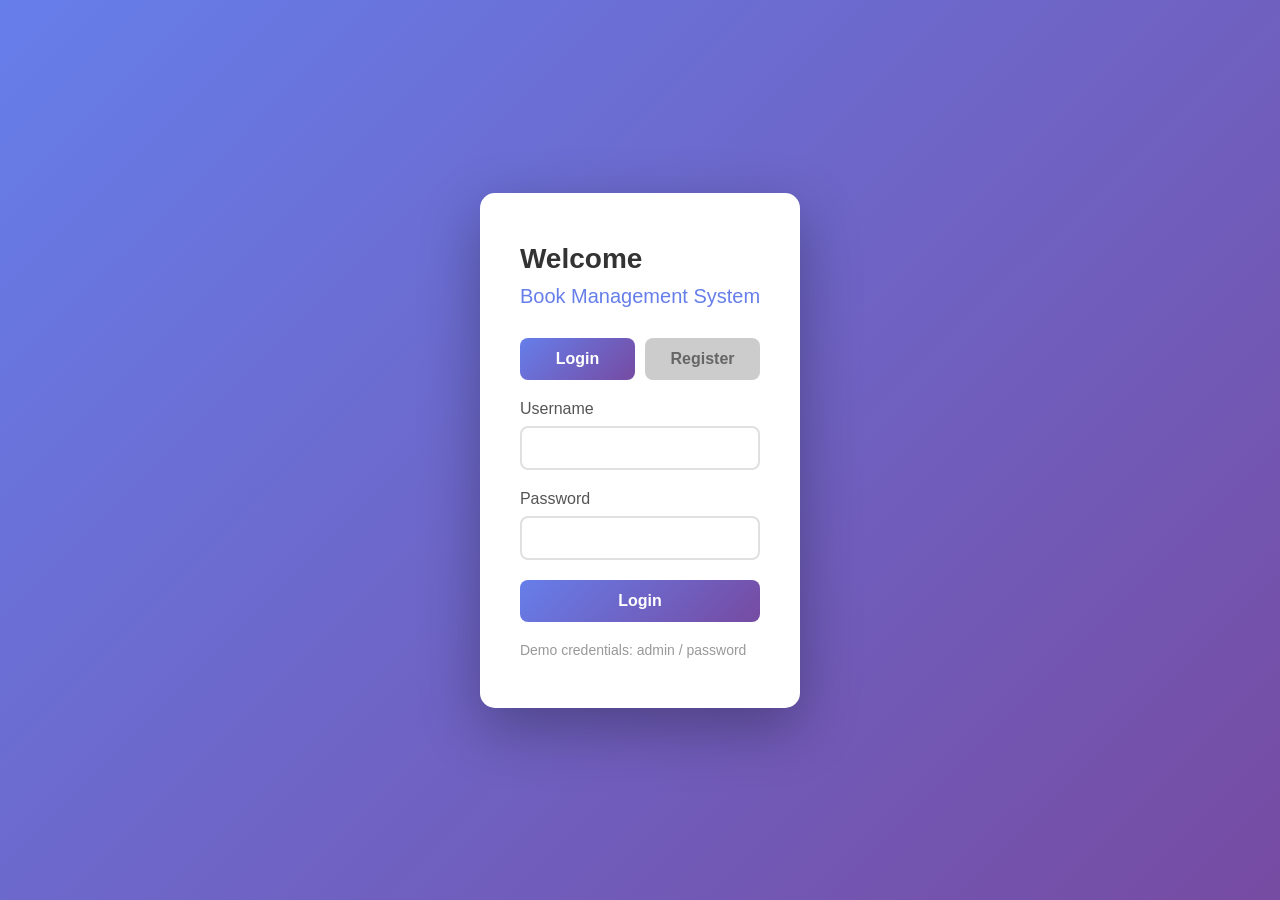
<file: src/main/resources/static/index.html>
<!DOCTYPE html>
<html lang="en">
<head>
    <meta charset="UTF-8">
    <meta name="viewport" content="width=device-width, initial-scale=1.0">
    <title>Book Management System</title>
    <link rel="stylesheet" href="style.css">
</head>
<body>

    <!-- Login / Register Page -->
    <div id="loginPage" class="page active">
        <div class="container login-container">
            <h1>Welcome</h1>
            <h2>Book Management System</h2>

            <!-- Toggle buttons -->
            <div class="form-toggle">
                <button id="showLoginBtn" class="toggle-active" onclick="showLoginForm()">Login</button>
                <button id="showRegisterBtn" onclick="showRegisterForm()">Register</button>
            </div>

            <!-- Login Form -->
            <form id="loginForm">
                <div class="form-group">
                    <label for="username">Username</label>
                    <input type="text" id="username" required>
                </div>
                <div class="form-group">
                    <label for="password">Password</label>
                    <input type="password" id="password" required>
                </div>
                <button type="submit" class="btn-full">Login</button>
                <div id="loginError" class="error"></div>
            </form>

            <!-- Register Form (hidden by default) -->
            <form id="registerForm" style="display: none;">
                <div class="form-group">
                    <label for="regUsername">Username</label>
                    <input type="text" id="regUsername" required>
                </div>
                <div class="form-group">
                    <label for="regPassword">Password</label>
                    <input type="password" id="regPassword" required>
                </div>
                <div class="form-group">
                    <label for="regConfirmPassword">Confirm Password</label>
                    <input type="password" id="regConfirmPassword" required>
                </div>
                <button type="submit" class="btn-full">Register</button>
                <div id="registerMessage"></div>
            </form>

            <p style="margin-top: 20px; color: #999; font-size: 14px;">
                Demo credentials: admin / password
            </p>
        </div>
    </div>

    <!-- Dashboard Page -->
    <div id="dashboardPage" class="page">
        <div class="container">
            <div class="header">
                <h1>Book Management System</h1>
                <button class="btn-logout" onclick="logout()">Logout</button>
            </div>
            <div class="content">

                <!-- Book Form -->
                <div class="book-form">
                    <h2 id="formTitle">Add New Book</h2>
                    <form id="bookForm">
                        <input type="hidden" id="bookId">
                        <div class="form-group">
                            <label for="title">Title</label>
                            <input type="text" id="title" required>
                        </div>
                        <div class="form-group">
                            <label for="author">Author</label>
                            <input type="text" id="author" required>
                        </div>
                        <div class="form-group">
                            <label for="yearPublished">Year Published</label>
                            <input type="number" id="yearPublished" required>
                        </div>
                        <div class="form-actions">
                            <button type="submit" id="submitBtn">Add Book</button>
                            <button type="button" id="cancelBtn" class="btn-cancel" onclick="cancelEdit()" style="display: none;">Cancel</button>
                        </div>
                        <div id="formMessage"></div>
                    </form>
                </div>

                <!-- Search -->
                <div class="search-section">
                    <input type="text" id="searchInput" placeholder="Search by title, author, or year...">
                    <button onclick="searchBooks()">Search</button>
                    <button class="btn-cancel" onclick="clearSearch()">Show All</button>
                </div>

                <!-- Books Container -->
                <div id="booksContainer"></div>

                <!-- Pagination -->
                <div id="paginationControls"></div>
            </div>
        </div>
    </div>

    <script src="app.js"></script>
</body>
</html>
</file>
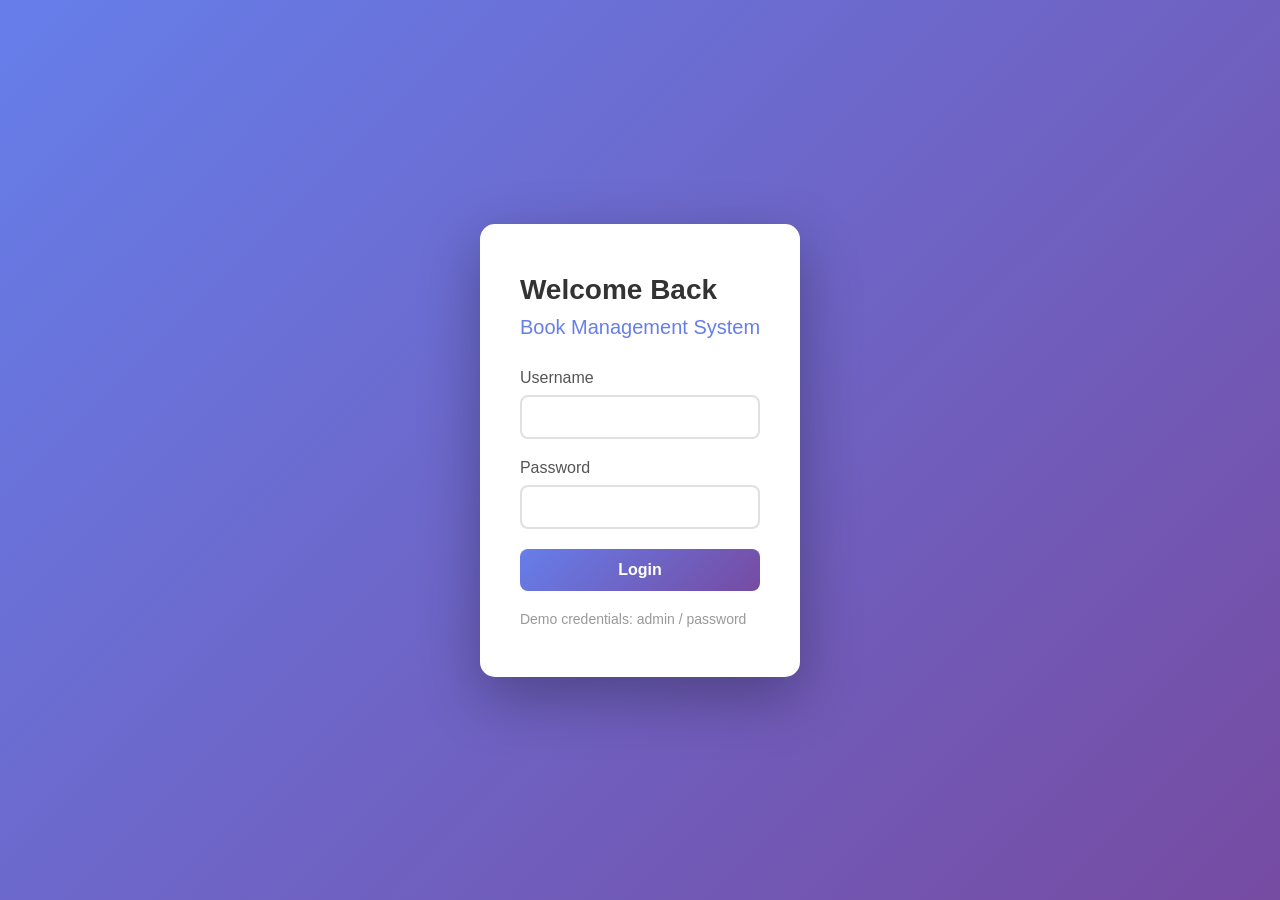
<file: src/wytgtefdywtg.html>
<!DOCTYPE html>
<html lang="en">
<head>
    <meta charset="UTF-8">
    <meta name="viewport" content="width=device-width, initial-scale=1.0">
    <title>Book Management System</title>
    <style>
        * {
            margin: 0;
            padding: 0;
            box-sizing: border-box;
        }

        body {
            font-family: 'Segoe UI', Tahoma, Geneva, Verdana, sans-serif;
            background: linear-gradient(135deg, #667eea 0%, #764ba2 100%);
            min-height: 100vh;
            display: flex;
            justify-content: center;
            align-items: center;
            padding: 20px;
        }

        .container {
            background: white;
            border-radius: 15px;
            box-shadow: 0 20px 60px rgba(0, 0, 0, 0.3);
            overflow: hidden;
            width: 100%;
            max-width: 1000px;
        }

        .login-container {
            max-width: 400px;
            padding: 50px 40px;
        }

        .page {
            display: none;
        }

        .page.active {
            display: block;
        }

        h1 {
            color: #333;
            margin-bottom: 10px;
            font-size: 28px;
        }

        h2 {
            color: #667eea;
            margin-bottom: 30px;
            font-size: 20px;
            font-weight: normal;
        }

        .form-group {
            margin-bottom: 20px;
        }

        label {
            display: block;
            margin-bottom: 8px;
            color: #555;
            font-weight: 500;
        }

        input[type="text"],
        input[type="password"],
        input[type="number"],
        textarea {
            width: 100%;
            padding: 12px;
            border: 2px solid #e0e0e0;
            border-radius: 8px;
            font-size: 14px;
            transition: border-color 0.3s;
        }

        input:focus,
        textarea:focus {
            outline: none;
            border-color: #667eea;
        }

        textarea {
            resize: vertical;
            min-height: 80px;
        }

        button {
            background: linear-gradient(135deg, #667eea 0%, #764ba2 100%);
            color: white;
            padding: 12px 24px;
            border: none;
            border-radius: 8px;
            cursor: pointer;
            font-size: 16px;
            font-weight: 600;
            transition: transform 0.2s, box-shadow 0.2s;
        }

        button:hover {
            transform: translateY(-2px);
            box-shadow: 0 5px 15px rgba(102, 126, 234, 0.4);
        }

        button:active {
            transform: translateY(0);
        }

        .btn-full {
            width: 100%;
        }

        .header {
            background: linear-gradient(135deg, #667eea 0%, #764ba2 100%);
            color: white;
            padding: 20px 30px;
            display: flex;
            justify-content: space-between;
            align-items: center;
        }

        .header h1 {
            color: white;
            margin: 0;
            font-size: 24px;
        }

        .btn-logout {
            background: rgba(255, 255, 255, 0.2);
            padding: 8px 16px;
            font-size: 14px;
        }

        .content {
            padding: 30px;
        }

        .book-form {
            background: #f8f9fa;
            padding: 25px;
            border-radius: 10px;
            margin-bottom: 30px;
        }

        .form-actions {
            display: flex;
            gap: 10px;
            margin-top: 20px;
        }

        .search-section {
            margin-bottom: 20px;
            display: flex;
            gap: 10px;
        }

        .search-section input {
            flex: 1;
        }

        .books-grid {
            display: grid;
            grid-template-columns: repeat(auto-fill, minmax(280px, 1fr));
            gap: 20px;
            margin-top: 20px;
        }

        .book-card {
            background: white;
            border: 2px solid #e0e0e0;
            border-radius: 10px;
            padding: 20px;
            transition: transform 0.2s, box-shadow 0.2s;
        }

        .book-card:hover {
            transform: translateY(-5px);
            box-shadow: 0 5px 20px rgba(0, 0, 0, 0.1);
        }

        .book-card h3 {
            color: #667eea;
            margin-bottom: 10px;
            font-size: 18px;
        }

        .book-card p {
            color: #666;
            margin-bottom: 8px;
            font-size: 14px;
        }

        .book-card .actions {
            display: flex;
            gap: 10px;
            margin-top: 15px;
        }

        .book-card button {
            flex: 1;
            padding: 8px;
            font-size: 14px;
        }

        .btn-edit {
            background: linear-gradient(135deg, #f093fb 0%, #f5576c 100%);
        }

        .btn-delete {
            background: linear-gradient(135deg, #fa709a 0%, #fee140 100%);
        }

        .empty-state {
            text-align: center;
            padding: 60px 20px;
            color: #999;
        }

        .empty-state h3 {
            font-size: 24px;
            margin-bottom: 10px;
        }

        .error {
            color: #e74c3c;
            font-size: 14px;
            margin-top: 10px;
        }

        .success {
            color: #27ae60;
            font-size: 14px;
            margin-top: 10px;
        }

        .form-toggle {
            margin-bottom: 20px;
        }

        .form-toggle button {
            margin-right: 10px;
        }
    </style>
</head>
<body>
    <div id="loginPage" class="page active">
        <div class="container login-container">
            <h1>Welcome Back</h1>
            <h2>Book Management System</h2>
            <form id="loginForm">
                <div class="form-group">
                    <label for="username">Username</label>
                    <input type="text" id="username" required>
                </div>
                <div class="form-group">
                    <label for="password">Password</label>
                    <input type="password" id="password" required>
                </div>
                <button type="submit" class="btn-full">Login</button>
                <div id="loginError" class="error"></div>
            </form>
            <p style="margin-top: 20px; color: #999; font-size: 14px;">
                Demo credentials: admin / password
            </p>
        </div>
    </div>

    <div id="dashboardPage" class="page">
        <div class="container">
            <div class="header">
                <h1>📚 Book Management System</h1>
                <button class="btn-logout" onclick="logout()">Logout</button>
            </div>
            <div class="content">
                <div class="book-form">
                    <h2 id="formTitle">Add New Book</h2>
                    <form id="bookForm">
                        <input type="hidden" id="bookId">
                        <div class="form-group">
                            <label for="title">Title</label>
                            <input type="text" id="title" required>
                        </div>
                        <div class="form-group">
                            <label for="author">Author</label>
                            <input type="text" id="author" required>
                        </div>
                        <div class="form-group">
                            <label for="year">Year</label>
                            <input type="number" id="year" required>
                        </div>
                        <div class="form-group">
                            <label for="description">Description</label>
                            <textarea id="description" required></textarea>
                        </div>
                        <div class="form-actions">
                            <button type="submit" id="submitBtn">Add Book</button>
                            <button type="button" id="cancelBtn" onclick="cancelEdit()" style="display: none; background: #95a5a6;">Cancel</button>
                        </div>
                        <div id="formMessage"></div>
                    </form>
                </div>

                <div class="search-section">
                    <input type="text" id="searchInput" placeholder="Search by title or author...">
                    <button onclick="searchBooks()">Search</button>
                    <button onclick="loadAllBooks()" style="background: #95a5a6;">Show All</button>
                </div>

                <div id="booksContainer"></div>
            </div>
        </div>
    </div>

    <script>
        // In-memory storage for books
        let books = [];
        let nextId = 1;
        let editingId = null;

        // Login functionality
        document.getElementById('loginForm').addEventListener('submit', function(e) {
            e.preventDefault();
            const username = document.getElementById('username').value;
            const password = document.getElementById('password').value;
            const errorDiv = document.getElementById('loginError');

            if (username === 'admin' && password === 'password') {
                errorDiv.textContent = '';
                showDashboard();
            } else {
                errorDiv.textContent = 'Invalid username or password';
            }
        });

        function showDashboard() {
            document.getElementById('loginPage').classList.remove('active');
            document.getElementById('dashboardPage').classList.add('active');
            loadAllBooks();
        }

        function logout() {
            document.getElementById('dashboardPage').classList.remove('active');
            document.getElementById('loginPage').classList.add('active');
            document.getElementById('loginForm').reset();
            document.getElementById('loginError').textContent = '';
        }

        // Book CRUD operations
        document.getElementById('bookForm').addEventListener('submit', function(e) {
            e.preventDefault();
            
            const book = {
                title: document.getElementById('title').value,
                author: document.getElementById('author').value,
                year: parseInt(document.getElementById('year').value),
                description: document.getElementById('description').value
            };

            if (editingId !== null) {
                updateBook(editingId, book);
            } else {
                createBook(book);
            }
        });

        function createBook(book) {
            book.id = nextId++;
            books.push(book);
            showMessage('Book added successfully!', 'success');
            document.getElementById('bookForm').reset();
            loadAllBooks();
        }

        function readAllBooks() {
            return books;
        }

        function readBookById(id) {
            return books.find(book => book.id === id);
        }

        function updateBook(id, updatedBook) {
            const index = books.findIndex(book => book.id === id);
            if (index !== -1) {
                books[index] = { ...books[index], ...updatedBook };
                showMessage('Book updated successfully!', 'success');
                cancelEdit();
                loadAllBooks();
            }
        }

        function deleteBook(id) {
            if (confirm('Are you sure you want to delete this book?')) {
                books = books.filter(book => book.id !== id);
                showMessage('Book deleted successfully!', 'success');
                loadAllBooks();
            }
        }

        function loadAllBooks() {
            displayBooks(readAllBooks());
        }

        function searchBooks() {
            const query = document.getElementById('searchInput').value.toLowerCase();
            const filtered = books.filter(book => 
                book.title.toLowerCase().includes(query) || 
                book.author.toLowerCase().includes(query)
            );
            displayBooks(filtered);
        }

        function displayBooks(booksToDisplay) {
            const container = document.getElementById('booksContainer');
            
            if (booksToDisplay.length === 0) {
                container.innerHTML = `
                    <div class="empty-state">
                        <h3>No books found</h3>
                        <p>Start by adding your first book above</p>
                    </div>
                `;
                return;
            }

            container.innerHTML = `
                <div class="books-grid">
                    ${booksToDisplay.map(book => `
                        <div class="book-card">
                            <h3>${book.title}</h3>
                            <p><strong>Author:</strong> ${book.author}</p>
                            <p><strong>Year:</strong> ${book.year}</p>
                            <p><strong>Description:</strong> ${book.description}</p>
                            <p style="color: #999; font-size: 12px;">ID: ${book.id}</p>
                            <div class="actions">
                                <button class="btn-edit" onclick="editBook(${book.id})">Edit</button>
                                <button class="btn-delete" onclick="deleteBook(${book.id})">Delete</button>
                            </div>
                        </div>
                    `).join('')}
                </div>
            `;
        }

        function editBook(id) {
            const book = readBookById(id);
            if (book) {
                editingId = id;
                document.getElementById('bookId').value = id;
                document.getElementById('title').value = book.title;
                document.getElementById('author').value = book.author;
                document.getElementById('year').value = book.year;
                document.getElementById('description').value = book.description;
                document.getElementById('formTitle').textContent = 'Edit Book';
                document.getElementById('submitBtn').textContent = 'Update Book';
                document.getElementById('cancelBtn').style.display = 'inline-block';
                window.scrollTo({ top: 0, behavior: 'smooth' });
            }
        }

        function cancelEdit() {
            editingId = null;
            document.getElementById('bookForm').reset();
            document.getElementById('formTitle').textContent = 'Add New Book';
            document.getElementById('submitBtn').textContent = 'Add Book';
            document.getElementById('cancelBtn').style.display = 'none';
            showMessage('', '');
        }

        function showMessage(message, type) {
            const messageDiv = document.getElementById('formMessage');
            messageDiv.textContent = message;
            messageDiv.className = type;
            setTimeout(() => {
                messageDiv.textContent = '';
                messageDiv.className = '';
            }, 3000);
        }

        // Add search on Enter key
        document.getElementById('searchInput').addEventListener('keypress', function(e) {
            if (e.key === 'Enter') {
                searchBooks();
            }
        });
    </script>
</body>
</html>
</file>
<file: src/main/resources/static/style.css>
* {
    margin: 0;
    padding: 0;
    box-sizing: border-box;
}

body {
    font-family: 'Segoe UI', Tahoma, Geneva, Verdana, sans-serif;
    background: linear-gradient(135deg, #667eea 0%, #764ba2 100%);
    min-height: 100vh;
    display: flex;
    justify-content: center;
    align-items: center;
    padding: 20px;
}

.container {
    background: white;
    border-radius: 15px;
    box-shadow: 0 20px 60px rgba(0, 0, 0, 0.3);
    overflow: hidden;
    width: 100%;
    max-width: 1000px;
}

.login-container {
    max-width: 400px;
    padding: 50px 40px;
}

.page {
    display: none;
}

.page.active {
    display: block;
}

h1 {
    color: #333;
    margin-bottom: 10px;
    font-size: 28px;
}

h2 {
    color: #667eea;
    margin-bottom: 30px;
    font-size: 20px;
    font-weight: normal;
}

.form-group {
    margin-bottom: 20px;
}

label {
    display: block;
    margin-bottom: 8px;
    color: #555;
    font-weight: 500;
}

input[type="text"],
input[type="password"],
input[type="number"] {
    width: 100%;
    padding: 12px;
    border: 2px solid #e0e0e0;
    border-radius: 8px;
    font-size: 14px;
    transition: border-color 0.3s;
}

input:focus {
    outline: none;
    border-color: #667eea;
}

button {
    background: linear-gradient(135deg, #667eea 0%, #764ba2 100%);
    color: white;
    padding: 12px 24px;
    border: none;
    border-radius: 8px;
    cursor: pointer;
    font-size: 16px;
    font-weight: 600;
    transition: transform 0.2s, box-shadow 0.2s;
}

button:hover {
    transform: translateY(-2px);
    box-shadow: 0 5px 15px rgba(102, 126, 234, 0.4);
}

button:active {
    transform: translateY(0);
}

.btn-full {
    width: 100%;
}

.header {
    background: linear-gradient(135deg, #667eea 0%, #764ba2 100%);
    color: white;
    padding: 20px 30px;
    display: flex;
    justify-content: space-between;
    align-items: center;
}

.header h1 {
    color: white;
    margin: 0;
    font-size: 24px;
}

.btn-logout {
    background: rgba(255, 255, 255, 0.2);
    padding: 8px 16px;
    font-size: 14px;
}

.content {
    padding: 30px;
}

.book-form {
    background: #f8f9fa;
    padding: 25px;
    border-radius: 10px;
    margin-bottom: 30px;
}

.form-actions {
    display: flex;
    gap: 10px;
    margin-top: 20px;
}

.search-section {
    margin-bottom: 20px;
    display: flex;
    gap: 10px;
}

.search-section input {
    flex: 1;
}

.books-grid {
    display: grid;
    grid-template-columns: repeat(auto-fill, minmax(280px, 1fr));
    gap: 20px;
    margin-top: 20px;
}

.book-card {
    background: white;
    border: 2px solid #e0e0e0;
    border-radius: 10px;
    padding: 20px;
    transition: transform 0.2s, box-shadow 0.2s;
}

.book-card:hover {
    transform: translateY(-5px);
    box-shadow: 0 5px 20px rgba(0, 0, 0, 0.1);
}

.book-card h3 {
    color: #667eea;
    margin-bottom: 10px;
    font-size: 18px;
}

.book-card p {
    color: #666;
    margin-bottom: 8px;
    font-size: 14px;
}

.book-card .actions {
    display: flex;
    gap: 10px;
    margin-top: 15px;
}

.book-card button {
    flex: 1;
    padding: 8px;
    font-size: 14px;
}

.btn-edit {
    background: linear-gradient(135deg, #f093fb 0%, #f5576c 100%);
}

.btn-delete {
    background: linear-gradient(135deg, #fa709a 0%, #fee140 100%);
}

.btn-cancel {
    background: #95a5a6;
}

.empty-state {
    text-align: center;
    padding: 60px 20px;
    color: #999;
}

.empty-state h3 {
    font-size: 24px;
    margin-bottom: 10px;
}

.error {
    color: #e74c3c;
    font-size: 14px;
    margin-top: 10px;
}

.success {
    color: #27ae60;
    font-size: 14px;
    margin-top: 10px;
}

.form-toggle {
    margin-bottom: 20px;
    display: flex;
    gap: 10px;
}

.form-toggle button {
    flex: 1;
}

.toggle-active {
    background: linear-gradient(135deg, #667eea 0%, #764ba2 100%);
}

.form-toggle button:not(.toggle-active) {
    background: #ccc;
    color: #666;
}

.pagination {
    display: flex;
    justify-content: center;
    align-items: center;
    gap: 15px;
    margin-top: 25px;
    padding: 10px 0;
}

.pagination span {
    color: #555;
    font-size: 14px;
    font-weight: 500;
}

.pagination button {
    padding: 8px 18px;
    font-size: 14px;
}

.pagination button:disabled {
    background: #ccc;
    cursor: not-allowed;
    transform: none;
    box-shadow: none;
}
</file>
